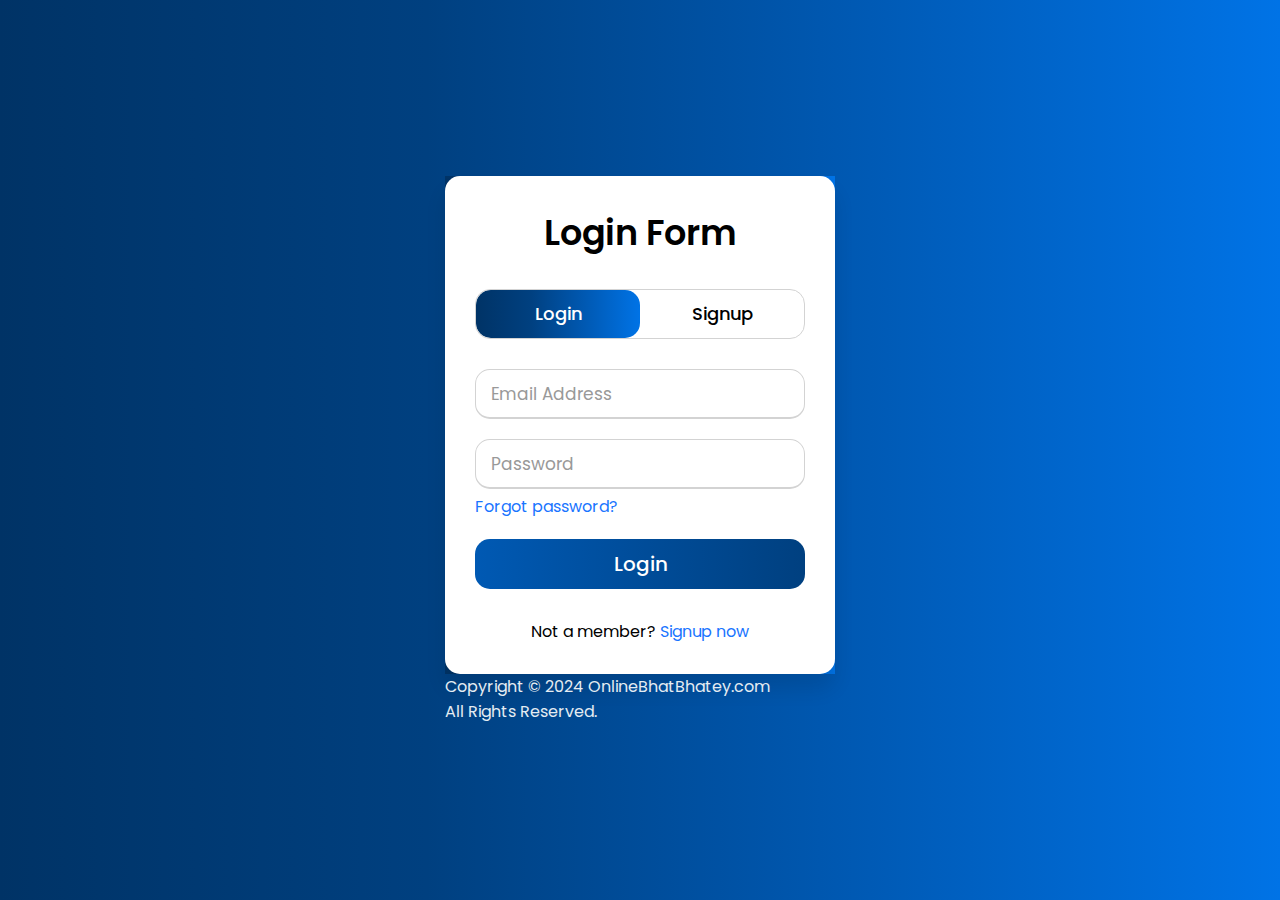
<file: login2.html>
<!DOCTYPE html>
<html lang="en">
  <head>
    <meta charset="UTF-8" />
    <meta name="viewport" content="width=device-width, initial-scale=1.0" />
    <title>Loginandsignup</title>
  </head>
  <link rel="stylesheet" href="login2.css" />
  <body>
    <div class="wholebody">
      <div class="wrapper">
        <div class="title-text">
          <div class="title login">Login Form</div>
          <div class="title signup">Signup Form</div>
        </div>
        <div class="form-container">
          <div class="slide-controls">
            <input type="radio" name="slide" id="login" checked />
            <input type="radio" name="slide" id="signup" />
            <label for="login" class="slide login">Login</label>
            <label for="signup" class="slide signup">Signup</label>
            <div class="slider-tab"></div>
          </div>
          <div class="form-inner">
            <form action="#" class="login">
              <div class="field">
                <input type="text" placeholder="Email Address" required />
              </div>
              <div class="field">
                <input type="password" placeholder="Password" required />
              </div>
              <div class="pass-link"><a href="#">Forgot password?</a></div>
              <div class="field btn">
                <div class="btn-layer"></div>
                <input type="submit" value="Login" />
              </div>
              <div class="signup-link">
                Not a member? <a href="">Signup now</a>
              </div>
            </form>
            <form action="#" class="signup">
              <div class="field">
                <input type="text" placeholder="Email Address" required />
              </div>
              <div class="field">
                <input type="password" placeholder="Password" required />
              </div>
              <div class="field">
                <input
                  type="password"
                  placeholder="Confirm password"
                  required
                />
              </div>
              <div class="field btn">
                <div class="btn-layer"></div>
                <input type="submit" value="Signup" />
              </div>
            </form>
          </div>
        </div>
      </div>
    </div>
    <footer>
      <p id="copyright" class="copyright">
        Copyright &copy; 2024 OnlineBhatBhatey.com<br />
        All Rights Reserved.
      </p>
    </footer>
    <script src="login2.js"></script>
  </body>
</html>
</file>
<file: login2.css>
@import url("https://fonts.googleapis.com/css?family=Poppins:400,500,600,700&display=swap");
* {
  margin: 0;
  padding: 0;
  box-sizing: border-box;
  font-family: "Poppins", sans-serif;
}

html,
.wholebody {
  display: grid;
  height: 100%;
  width: 100%;
  place-items: center;
  background: -webkit-linear-gradient(left, #003366, #004080, #0059b3, #0073e6);
}

/* .wholebody {
  display: grid;
  height: 100%;
  width: 100%;
  place-items: center;
  background: -webkit-linear-gradient(left, #003366, #004080, #0059b3, #0073e6);
} */
::selection {
  background: #1a75ff;
  color: #fff;
}
.wrapper {
  overflow: hidden;
  max-width: 390px;
  background: #fff;
  padding: 30px;
  border-radius: 15px;
  box-shadow: 0px 15px 20px rgba(0, 0, 0, 0.1);
}
.wrapper .title-text {
  display: flex;
  width: 200%;
}
.wrapper .title {
  width: 50%;
  font-size: 35px;
  font-weight: 600;
  text-align: center;
  transition: all 0.6s cubic-bezier(0.68, -0.55, 0.265, 1.55);
}
.wrapper .slide-controls {
  position: relative;
  display: flex;
  height: 50px;
  width: 100%;
  overflow: hidden;
  margin: 30px 0 10px 0;
  justify-content: space-between;
  border: 1px solid lightgrey;
  border-radius: 15px;
}
.slide-controls .slide {
  height: 100%;
  width: 100%;
  color: #fff;
  font-size: 18px;
  font-weight: 500;
  text-align: center;
  line-height: 48px;
  cursor: pointer;
  z-index: 1;
  transition: all 0.6s ease;
}
.slide-controls label.signup {
  color: #000;
}
.slide-controls .slider-tab {
  position: absolute;
  height: 100%;
  width: 50%;
  left: 0;
  z-index: 0;
  border-radius: 15px;
  background: -webkit-linear-gradient(left, #003366, #004080, #0059b3, #0073e6);
  transition: all 0.6s cubic-bezier(0.68, -0.55, 0.265, 1.55);
}
input[type="radio"] {
  display: none;
}
#signup:checked ~ .slider-tab {
  left: 50%;
}
#signup:checked ~ label.signup {
  color: #fff;
  cursor: default;
  user-select: none;
}
#signup:checked ~ label.login {
  color: #000;
}
#login:checked ~ label.signup {
  color: #000;
}
#login:checked ~ label.login {
  cursor: default;
  user-select: none;
}
.wrapper .form-container {
  width: 100%;
  overflow: hidden;
}
.form-container .form-inner {
  display: flex;
  width: 200%;
}
.form-container .form-inner form {
  width: 50%;
  transition: all 0.6s cubic-bezier(0.68, -0.55, 0.265, 1.55);
}
.form-inner form .field {
  height: 50px;
  width: 100%;
  margin-top: 20px;
}
.form-inner form .field input {
  height: 100%;
  width: 100%;
  outline: none;
  padding-left: 15px;
  border-radius: 15px;
  border: 1px solid lightgrey;
  border-bottom-width: 2px;
  font-size: 17px;
  transition: all 0.3s ease;
}
.form-inner form .field input:focus {
  border-color: #1a75ff;
  /* box-shadow: inset 0 0 3px #fb6aae; */
}
.form-inner form .field input::placeholder {
  color: #999;
  transition: all 0.3s ease;
}
form .field input:focus::placeholder {
  color: #1a75ff;
}
.form-inner form .pass-link {
  margin-top: 5px;
}
.form-inner form .signup-link {
  text-align: center;
  margin-top: 30px;
}
.form-inner form .pass-link a,
.form-inner form .signup-link a {
  color: #1a75ff;
  text-decoration: none;
}
.form-inner form .pass-link a:hover,
.form-inner form .signup-link a:hover {
  text-decoration: underline;
}
form .btn {
  height: 50px;
  width: 100%;
  border-radius: 15px;
  position: relative;
  overflow: hidden;
}
form .btn .btn-layer {
  height: 100%;
  width: 300%;
  position: absolute;
  left: -100%;
  background: -webkit-linear-gradient(
    right,
    #003366,
    #004080,
    #0059b3,
    #0073e6
  );
  border-radius: 15px;
  transition: all 0.4s ease;
}
form .btn:hover .btn-layer {
  left: 0;
}
form .btn input[type="submit"] {
  height: 100%;
  width: 100%;
  z-index: 1;
  position: relative;
  background: none;
  border: none;
  color: #fff;
  padding-left: 0;
  border-radius: 15px;
  font-size: 20px;
  font-weight: 500;
  cursor: pointer;
}
.copyright {
  color: rgb(228, 236, 242);
}
</file>
